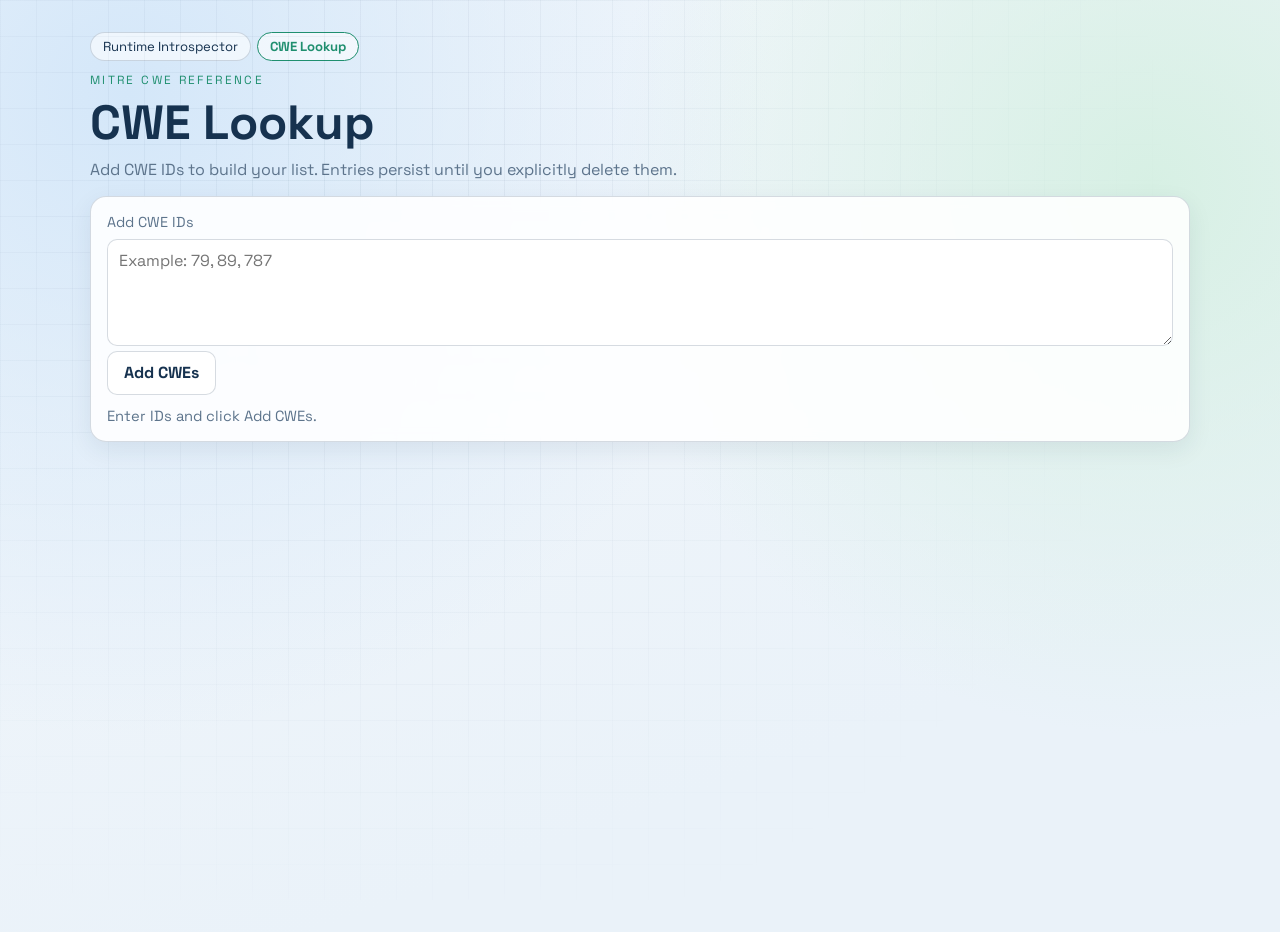
<file: DotnetIntrospector/wwwroot/cwe.html>
<!DOCTYPE html>
<html lang="en">
<head>
  <meta charset="UTF-8" />
  <meta name="viewport" content="width=device-width, initial-scale=1.0" />
  <title>CWE Lookup | .NET Introspector</title>
  <link rel="preconnect" href="https://fonts.googleapis.com">
  <link rel="preconnect" href="https://fonts.gstatic.com" crossorigin>
  <link href="https://fonts.googleapis.com/css2?family=Space+Grotesk:wght@400;500;700&family=IBM+Plex+Mono:wght@400;600&display=swap" rel="stylesheet">
  <link rel="stylesheet" href="styles.css" />
</head>
<body>
  <div class="ambient"></div>
  <main class="shell">
    <header class="hero">
      <div class="topNav">
        <a href="/">Runtime Introspector</a>
        <a href="/cwe.html" aria-current="page">CWE Lookup</a>
      </div>
      <p class="eyebrow">mitre cwe reference</p>
      <h1>CWE Lookup</h1>
      <p class="sub">Add CWE IDs to build your list. Entries persist until you explicitly delete them.</p>
    </header>

    <section class="controls card">
      <label for="cweIds">Add CWE IDs</label>
      <textarea id="cweIds" rows="4" placeholder="Example: 79, 89, 787"></textarea>
      <div class="row">
        <button id="lookupCwe">Add CWEs</button>
      </div>
      <p class="status" id="cweStatus">Enter IDs and click Add CWEs.</p>
    </section>

    <section class="card" id="cweWarningsSection" hidden>
      <h2>Warnings</h2>
      <ul id="cweWarnings"></ul>
    </section>

    <section class="card" id="cweTableSection" hidden>
      <h2>CWE Results</h2>
      <div class="tableWrap">
        <table class="cweTable">
          <thead>
            <tr>
              <th>ID</th>
              <th>Name</th>
              <th>Description</th>
              <th>Source</th>
              <th>Actions</th>
            </tr>
          </thead>
          <tbody id="cweTableBody"></tbody>
        </table>
      </div>
    </section>
  </main>

  <script src="cwe.js" defer></script>
</body>
</html>
</file>
<file: DotnetIntrospector/wwwroot/styles.css>
:root {
  --bg: #f3f7fb;
  --bg-soft: #ffffff;
  --card: rgba(255, 255, 255, 0.88);
  --line: rgba(29, 59, 89, 0.18);
  --text: #16324f;
  --muted: #5d748c;
  --accent: #1f8f6f;
  --accent-2: #be7b00;
  --danger: #b13030;
}

* {
  box-sizing: border-box;
}

body {
  margin: 0;
  min-height: 100vh;
  font-family: "Space Grotesk", sans-serif;
  color: var(--text);
  background:
    radial-gradient(circle at 10% 10%, #d4e7f9 0%, transparent 45%),
    radial-gradient(circle at 90% 20%, #d7f0e4 0%, transparent 40%),
    linear-gradient(160deg, var(--bg), #eaf2f9 75%);
}

.ambient {
  position: fixed;
  inset: 0;
  pointer-events: none;
  background-image: linear-gradient(rgba(28, 64, 97, 0.06) 1px, transparent 1px), linear-gradient(90deg, rgba(28, 64, 97, 0.06) 1px, transparent 1px);
  background-size: 36px 36px;
  mask-image: radial-gradient(circle at 30% 20%, black 0%, transparent 70%);
}

.shell {
  width: min(1100px, 92vw);
  margin: 2rem auto 3rem;
  display: grid;
  gap: 1rem;
}

.hero {
  animation: rise 500ms ease-out;
}

.topNav {
  display: inline-flex;
  gap: 0.4rem;
  margin-bottom: 0.7rem;
}

.topNav a {
  text-decoration: none;
  color: var(--text);
  border: 1px solid var(--line);
  border-radius: 999px;
  padding: 0.3rem 0.75rem;
  font-size: 0.82rem;
  background: rgba(255, 255, 255, 0.6);
}

.topNav a[aria-current="page"] {
  border-color: var(--accent);
  color: var(--accent);
  font-weight: 700;
}

.eyebrow {
  text-transform: uppercase;
  letter-spacing: 0.2em;
  color: var(--accent);
  font-size: 0.74rem;
  margin: 0;
}

h1 {
  margin: 0.35rem 0;
  font-size: clamp(1.8rem, 4vw, 3rem);
}

.sub {
  margin: 0;
  color: var(--muted);
  max-width: 70ch;
}

.card {
  border: 1px solid var(--line);
  border-radius: 16px;
  background: var(--card);
  backdrop-filter: blur(6px);
  box-shadow: 0 8px 24px rgba(16, 46, 76, 0.08);
  padding: 1rem;
  animation: rise 650ms ease-out;
}

.controls label {
  display: block;
  font-size: 0.9rem;
  color: var(--muted);
  margin-bottom: 0.5rem;
}

.row {
  display: flex;
  gap: 0.7rem;
}

select,
button,
input[type="search"] {
  border-radius: 10px;
  border: 1px solid var(--line);
  background: var(--bg-soft);
  color: var(--text);
  font: inherit;
}

select,
textarea,
input[type="search"] {
  width: 100%;
  padding: 0.65rem 0.7rem;
}

textarea {
  border-radius: 10px;
  border: 1px solid var(--line);
  background: var(--bg-soft);
  color: var(--text);
  font: inherit;
  resize: vertical;
}

button {
  padding: 0.65rem 1rem;
  font-weight: 700;
  cursor: pointer;
  transition: transform 140ms ease, border-color 140ms ease;
}

button:hover:not(:disabled) {
  transform: translateY(-1px);
  border-color: var(--accent);
}

button:disabled {
  opacity: 0.7;
  cursor: wait;
}

.status {
  margin: 0.75rem 0 0;
  color: var(--muted);
  font-size: 0.92rem;
}

.summary {
  display: grid;
  grid-template-columns: repeat(auto-fit, minmax(200px, 1fr));
  gap: 0.8rem;
}

.stat .label {
  color: var(--muted);
  font-size: 0.82rem;
  text-transform: uppercase;
  letter-spacing: 0.08em;
}

.stat .value {
  display: block;
  margin-top: 0.2rem;
  font-family: "IBM Plex Mono", monospace;
}

#warnings {
  margin: 0;
  padding-left: 1.15rem;
  color: var(--danger);
}

.resultsHeader {
  display: flex;
  flex-wrap: wrap;
  justify-content: space-between;
  align-items: center;
  gap: 0.75rem;
  margin-bottom: 0.8rem;
}

.resultsHeader h2 {
  margin: 0;
}

.selectorRow {
  display: grid;
  grid-template-columns: minmax(180px, 220px) minmax(280px, 1fr) minmax(220px, 1fr) minmax(220px, 1fr) minmax(220px, 1fr);
  gap: 0.6rem;
  width: 100%;
}

.selectorHelp {
  margin: 0.2rem 0 0;
  color: var(--muted);
  font-size: 0.85rem;
}

.drillLevels {
  display: grid;
  grid-template-columns: repeat(auto-fit, minmax(200px, 1fr));
  gap: 0.6rem;
}

.drillPath {
  margin: 0.5rem 0 0;
  color: var(--muted);
  font-family: "IBM Plex Mono", monospace;
  font-size: 0.82rem;
}

.sourceLinks {
  margin: 0.35rem 0 0;
  color: var(--muted);
  font-family: "IBM Plex Mono", monospace;
  font-size: 0.8rem;
}

.sourceLinks a {
  color: var(--accent);
  text-decoration: none;
}

.sourceLinks a:hover {
  text-decoration: underline;
}

#results {
  display: grid;
  gap: 0.5rem;
}

.assembly {
  border: 1px solid var(--line);
  border-radius: 10px;
  padding: 0.45rem 0.7rem;
  background: rgba(248, 252, 255, 0.9);
}

.assembly summary {
  list-style: none;
  display: flex;
  justify-content: space-between;
  gap: 0.8rem;
  cursor: pointer;
}

.assembly summary::-webkit-details-marker {
  display: none;
}

.assemblyName {
  font-family: "IBM Plex Mono", monospace;
}

.meta {
  color: var(--muted);
  font-size: 0.85rem;
}

.assemblySource {
  margin-top: 0.6rem;
  padding: 0.55rem 0.65rem;
  border-radius: 8px;
  background: rgba(239, 247, 255, 0.9);
  border: 1px solid rgba(29, 59, 89, 0.15);
}

.assemblySource p {
  margin: 0;
  font-family: "IBM Plex Mono", monospace;
  font-size: 0.8rem;
  color: #365672;
  overflow-wrap: anywhere;
}

.assemblySource .dll {
  color: var(--accent-2);
  margin-bottom: 0.3rem;
}

.namespaces {
  margin: 0.7rem 0 0.3rem;
  padding-left: 1.1rem;
  display: grid;
  gap: 0.35rem;
  font-family: "IBM Plex Mono", monospace;
  font-size: 0.86rem;
}

.namespaces li {
  color: #294764;
}

.riskyToggle {
  display: inline-flex;
  align-items: center;
  gap: 0.5rem;
  cursor: pointer;
}

.riskyToggle input[type="checkbox"] {
  accent-color: #b13030;
}

.tableWrap {
  overflow-x: auto;
}

.cweTable {
  width: 100%;
  border-collapse: collapse;
  min-width: 760px;
}

.cweTable th,
.cweTable td {
  text-align: left;
  vertical-align: top;
  border-bottom: 1px solid var(--line);
  padding: 0.6rem;
}

.cweTable th {
  font-size: 0.82rem;
  text-transform: uppercase;
  letter-spacing: 0.05em;
  color: var(--muted);
}

.cweTable td:first-child {
  font-family: "IBM Plex Mono", monospace;
  white-space: nowrap;
}

.cweTable a {
  color: var(--accent);
}

.cweActions {
  white-space: nowrap;
  display: flex;
  gap: 0.45rem;
  align-items: flex-start;
}

.cweActionButton {
  padding: 0.28rem 0.5rem;
  font-size: 0.74rem;
  line-height: 1.1;
  font-weight: 600;
  border-radius: 8px;
}

.cweActionButtonSecondary {
  font-weight: 500;
}

.cweActionButtonDanger {
  border-color: rgba(177, 48, 48, 0.3);
  color: var(--danger);
}

.cweInlineInput,
.cweInlineTextarea {
  width: 100%;
  border: 1px solid var(--line);
  border-radius: 10px;
  background: var(--bg-soft);
  color: var(--text);
  font: inherit;
  padding: 0.6rem 0.7rem;
}

.cweInlineTextarea {
  resize: vertical;
  min-height: 7rem;
}

@media (max-width: 700px) {
  .row {
    flex-direction: column;
  }

  .selectorRow {
    grid-template-columns: 1fr;
  }

  .namespaces {
    gap: 0.25rem;
  }
}

@keyframes rise {
  from {
    opacity: 0;
    transform: translateY(10px);
  }
  to {
    opacity: 1;
    transform: translateY(0);
  }
}
</file>
